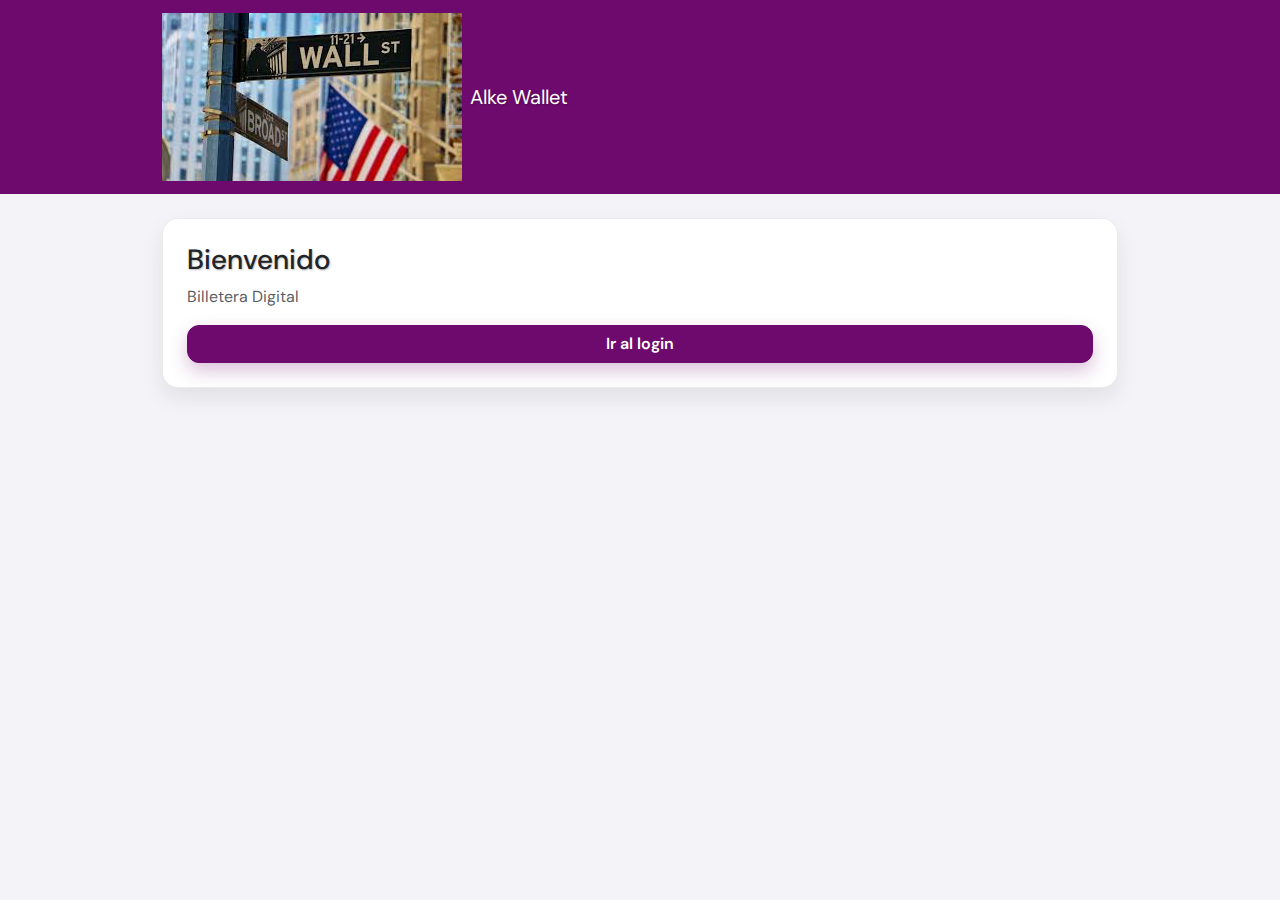
<file: index.html>
<!doctype html>
<html lang="es">
<head>
  <meta charset="utf-8" />
  <meta name="viewport" content="width=device-width, initial-scale=1" />
  <title>Alke Wallet</title>

  <!-- Bootstrap -->
  <link href="https://cdn.jsdelivr.net/npm/bootstrap@5.3.2/dist/css/bootstrap.min.css" rel="stylesheet">

  <!-- CSS -->
  <link rel="stylesheet" href="assets/css/style.css" />
</head>
<body>

  <nav class="navbar navbar-expand-lg navbar-dark bg-purple">
    <div class="container">
      <a class="navbar-brand d-flex align-items-center gap-2" href="index.html">
  <img src="assets/img/images.jpeg" alt="Logo Alke Wallet" class="logo-nav">
  <span>Alke Wallet</span>
</a>

    </div>
  </nav>

  <main class="container py-4">
    <div class="card p-4">
      <h3 class="mb-2">Bienvenido</h3>
      <p class="text-muted mb-3">Billetera Digital</p>
      <a class="btn btn-primary" href="login.html">Ir al login</a>
    </div>
  </main>

</body>
</html>
</file>
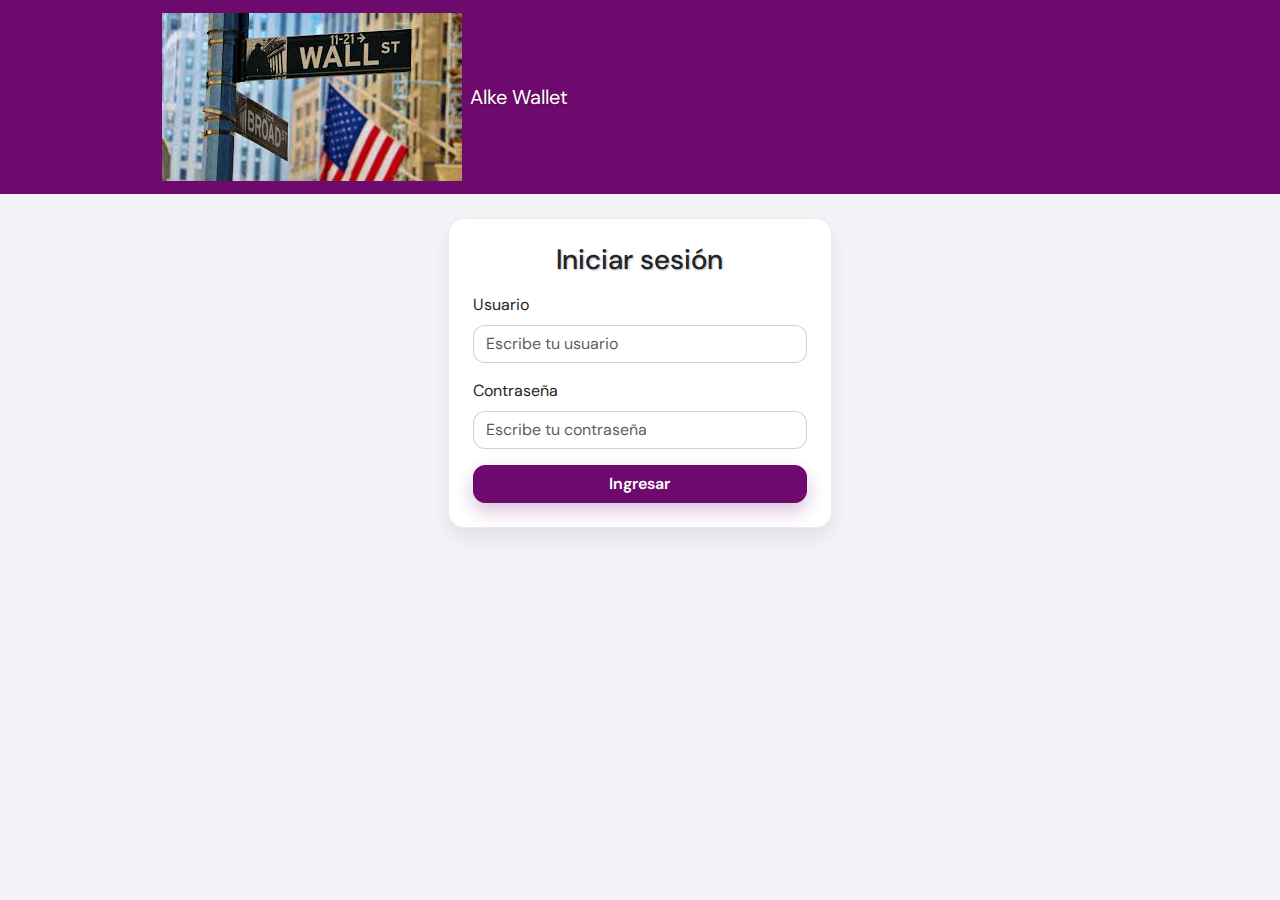
<file: login.html>
<!doctype html>
<html lang="es">
<head>
  <meta charset="utf-8" />
  <meta name="viewport" content="width=device-width, initial-scale=1" />
  <title>Login</title>

  <link href="https://cdn.jsdelivr.net/npm/bootstrap@5.3.2/dist/css/bootstrap.min.css" rel="stylesheet">
  <link rel="stylesheet" href="assets/css/style.css" />
</head>
<body>

  <!-- Navbar -->
  <nav class="navbar navbar-expand-lg navbar-dark bg-purple">
    <div class="container">
      <a class="navbar-brand d-flex align-items-center gap-2" href="index.html">
  <img src="assets/img/images.jpeg" alt="Logo Alke Wallet" class="logo-nav">
  <span>Alke Wallet</span>
</a>

    </div>
  </nav>

  <main class="container py-4">
    <div class="row justify-content-center">
      <div class="col-12 col-md-6 col-lg-5">
        <div class="card p-4">
          <h3 class="mb-3 text-center">Iniciar sesión</h3>

          <!-- Mensaje -->
          <div id="mensaje"></div>

          <form>
            <div class="mb-3">
              <label for="usuario" class="form-label">Usuario</label>
              <input id="usuario" class="form-control" type="text" placeholder="Escribe tu usuario">
            </div>

            <div class="mb-3">
              <label for="password" class="form-label">Contraseña</label>
              <input id="password" class="form-control" type="password" placeholder="Escribe tu contraseña">
            </div>

            <button id="btn-ingresar" class="btn btn-primary w-100" type="submit">Ingresar</button>
          </form>
        </div>
      </div>
    </div>
  </main>

  <!-- Modal -->
  <div class="modal fade" id="modalLogin" tabindex="-1" aria-hidden="true">
    <div class="modal-dialog">
      <div class="modal-content">
        <div class="modal-header">
          <h5 class="modal-title">Login</h5>
          <button type="button" class="btn-close" data-bs-dismiss="modal"></button>
        </div>
        <div class="modal-body" id="modalLoginBody">...</div>
        <div class="modal-footer">
          <button type="button" class="btn btn-secondary" data-bs-dismiss="modal">Ok</button>
        </div>
      </div>
    </div>
  </div>

  <!-- Bootstrap JS + jQuery -->
  <script src="https://cdn.jsdelivr.net/npm/bootstrap@5.3.2/dist/js/bootstrap.bundle.min.js"></script>
  <script src="https://code.jquery.com/jquery-3.7.1.min.js"></script>
  <script src="assets/js/index.js"></script>
</body>
</html>
</file>
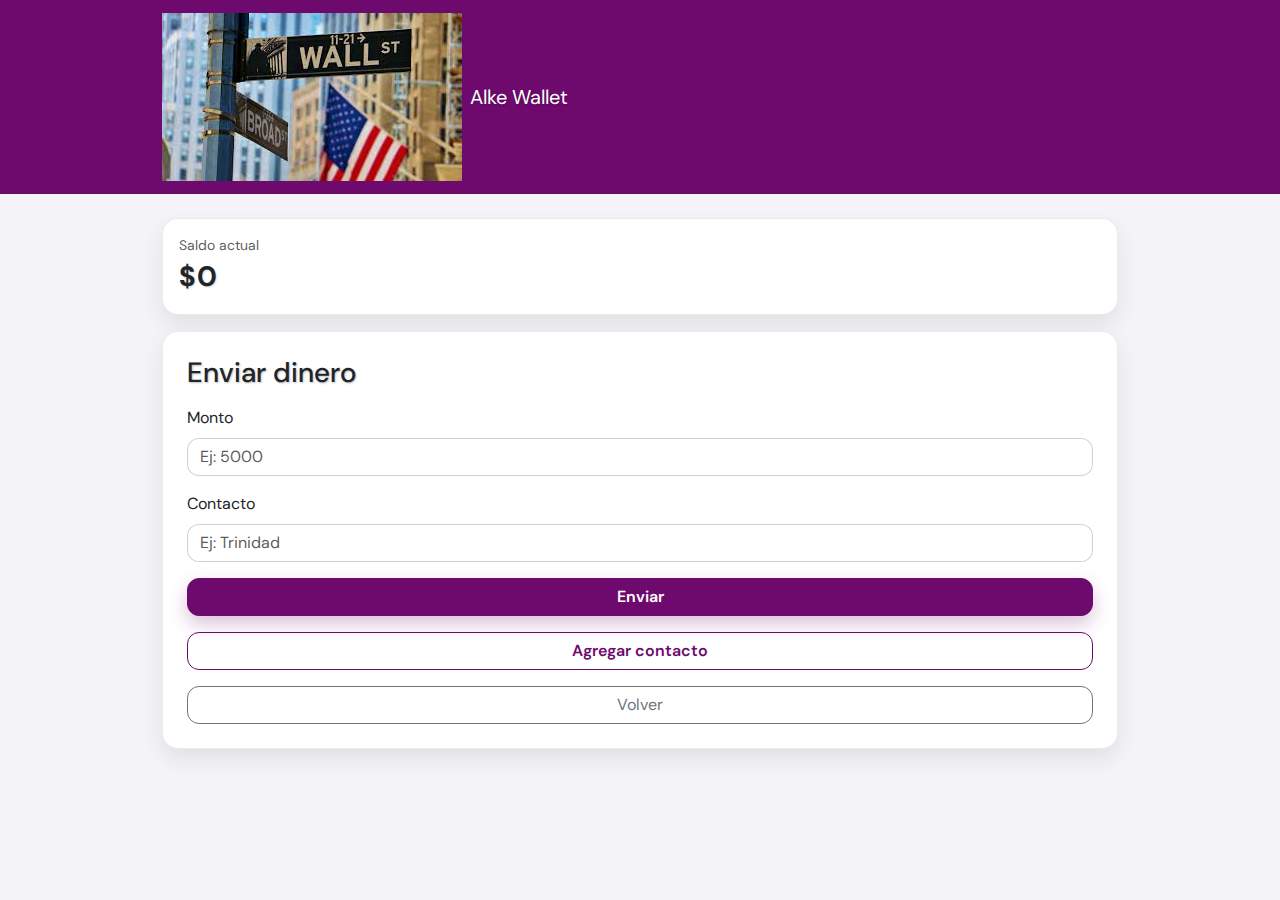
<file: sendmoney.html>
<!doctype html>
<html lang="es">
<head>
  <meta charset="utf-8" />
  <meta name="viewport" content="width=device-width, initial-scale=1" />
  <title>Enviar dinero</title>

  <link href="https://cdn.jsdelivr.net/npm/bootstrap@5.3.2/dist/css/bootstrap.min.css" rel="stylesheet">
  <link rel="stylesheet" href="assets/css/style.css" />
</head>
<body>

  <nav class="navbar navbar-expand-lg navbar-dark bg-purple">
    <div class="container">
      <a class="navbar-brand d-flex align-items-center gap-2" href="index.html">
  <img src="assets/img/images.jpeg" alt="Logo Alke Wallet" class="logo-nav">
  <span>Alke Wallet</span>
</a>

    </div>
  </nav>

  <main class="container py-4">
    <div class="card p-3 mb-3">
      <small class="text-muted">Saldo actual</small>
      <div class="fs-3 fw-bold" id="saldo-valor">$0</div>
    </div>

    <div class="card p-4">
      <h3 class="mb-3">Enviar dinero</h3>

      <div id="mensaje"></div>

      <div class="mb-3">
        <label for="monto-enviar" class="form-label">Monto</label>
        <input id="monto-enviar" class="form-control" type="number" placeholder="Ej: 5000">
      </div>

      <div class="mb-3">
        <label for="contacto" class="form-label">Contacto</label>
        <input id="contacto" class="form-control" type="text" placeholder="Ej: Trinidad">
      </div>

      <button id="btn-enviar" class="btn btn-primary w-100" type="button">Enviar</button>
      <button class="btn btn-outline-primary w-100 mt-3" type="button" data-bs-toggle="modal" data-bs-target="#modalContacto">
        Agregar contacto
      </button>

      <a class="btn btn-outline-secondary w-100 mt-3" href="menu.html">Volver</a>
    </div>
  </main>

  <!-- Modal -->
  <div class="modal fade" id="modalContacto" tabindex="-1" aria-hidden="true">
    <div class="modal-dialog">
      <div class="modal-content">
        <div class="modal-header">
          <h5 class="modal-title">Contacto</h5>
          <button type="button" class="btn-close" data-bs-dismiss="modal"></button>
        </div>
        <div class="modal-body">
          <label class="form-label">Nombre</label>
          <input id="nuevo-contacto" class="form-control" type="text" placeholder="Ej: Juan">
          <div class="small text-muted mt-2">Guardar Nombre</div>
        </div>
        <div class="modal-footer">
          <button id="btn-guardar-contacto" type="button" class="btn btn-primary">Listo</button>
          <button type="button" class="btn btn-secondary" data-bs-dismiss="modal">Cerrar</button>
        </div>
      </div>
    </div>
  </div>

  <script src="https://cdn.jsdelivr.net/npm/bootstrap@5.3.2/dist/js/bootstrap.bundle.min.js"></script>
  <script src="https://code.jquery.com/jquery-3.7.1.min.js"></script>
  <script src="assets/js/index.js"></script>
</body>
</html>
</file>
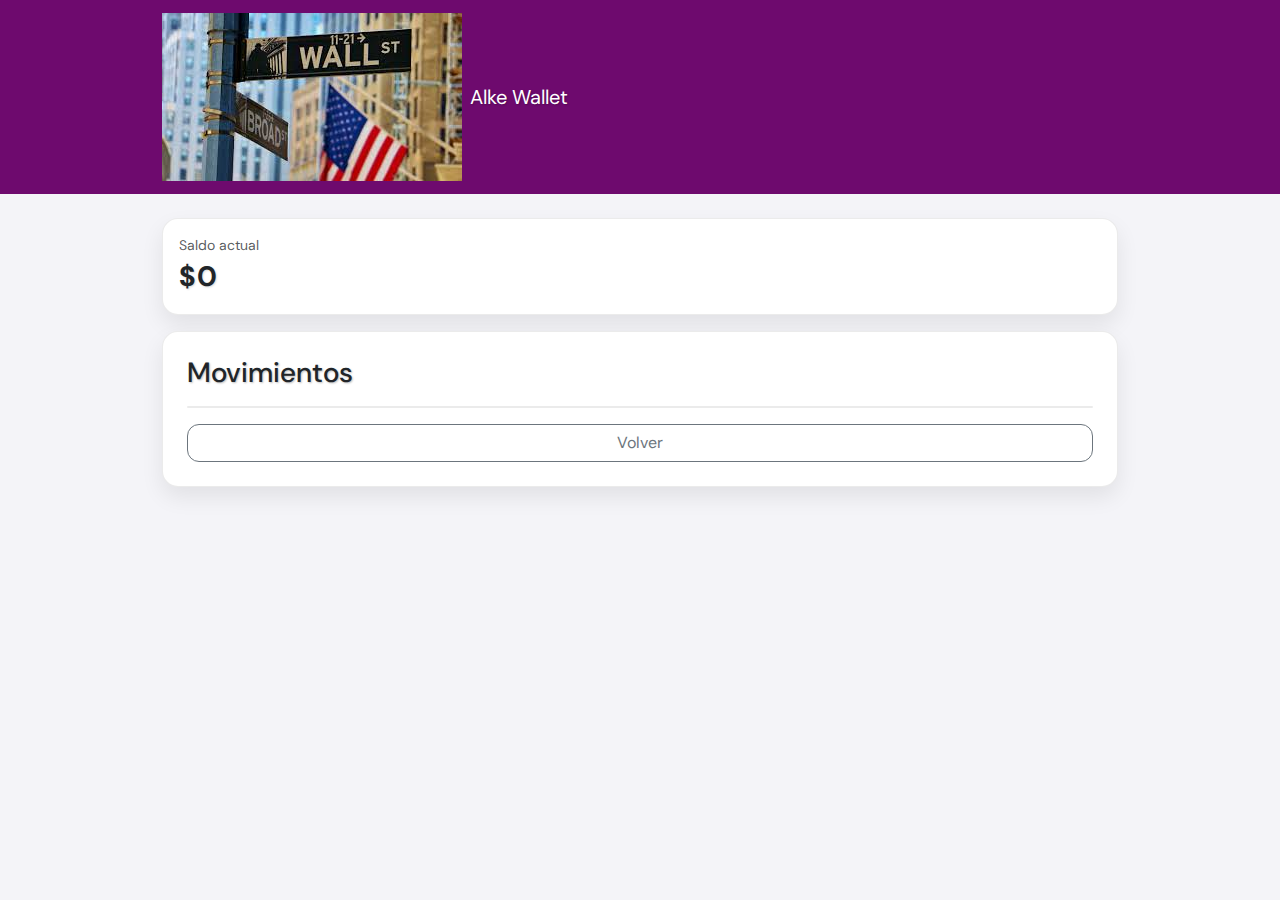
<file: transactions.html>
<!doctype html>
<html lang="es">
<head>
  <meta charset="utf-8" />
  <meta name="viewport" content="width=device-width, initial-scale=1" />
  <title>Movimientos</title>

  <link href="https://cdn.jsdelivr.net/npm/bootstrap@5.3.2/dist/css/bootstrap.min.css" rel="stylesheet">
  <link rel="stylesheet" href="assets/css/style.css" />
</head>
<body>

  <nav class="navbar navbar-expand-lg navbar-dark bg-purple">
    <div class="container">
      <a class="navbar-brand d-flex align-items-center gap-2" href="index.html">
  <img src="assets/img/images.jpeg" alt="Logo Alke Wallet" class="logo-nav">
  <span>Alke Wallet</span>
</a>

    </div>
  </nav>

  <main class="container py-4">
    <div class="card p-3 mb-3">
      <small class="text-muted">Saldo actual</small>
      <div class="fs-3 fw-bold" id="saldo-valor">$0</div>
    </div>

    <div class="card p-4">
      <h3 class="mb-3">Movimientos</h3>
      <div id="mensaje"></div>

      <ul id="tx-list" class="list-group">
        <!-- JS -->
      </ul>

      <a class="btn btn-outline-secondary w-100 mt-3" href="menu.html">Volver</a>
    </div>
  </main>

  <script src="https://cdn.jsdelivr.net/npm/bootstrap@5.3.2/dist/js/bootstrap.bundle.min.js"></script>
  <script src="https://code.jquery.com/jquery-3.7.1.min.js"></script>
  <script src="assets/js/index.js"></script>
</body>
</html>
</file>
<file: assets/css/style.css>
@import url('https://fonts.googleapis.com/css2?family=DM+Sans:wght@400;600;700&display=swap');

:root{
  --morado: rgb(110, 10, 110);
  --morado2: rgb(145, 30, 145);
  --gris: #f4f4f8;
  --texto: #222;
}

/* Fondo */
body{
  font-family: "DM Sans", Arial, sans-serif;
  background: var(--gris);
  color: var(--texto);
}

/* Navbar moradito */
.bg-purple{
  background-color: var(--morado) !important;
}

/* Títulos */
h1, h2, h3, .navbar-brand{
  text-shadow: 1px 1px 2px rgba(0,0,0,0.25); /* font-shadow */
}

/* Cards */
.card{
  border-radius: 16px;
  border: 1px solid rgba(0,0,0,0.08);
  box-shadow: 0 10px 22px rgba(0,0,0,0.08); /* box-shadow */
}

/* Inputs */
.form-control{
  border-radius: 12px;
  border: 1px solid rgba(0,0,0,0.18);
}

/* Botones principales morados */
.btn-primary{
  background-color: var(--morado);
  border-color: var(--morado);
  border-radius: 12px;
  box-shadow: 0 8px 18px rgba(110,10,110,0.25); /* box-shadow */
  font-weight: 600;
}

.btn-primary:hover{
  background-color: var(--morado2);
  border-color: var(--morado2);
  opacity: 0.95;
}

/* Botones*/
.btn-outline-primary{
  border-color: var(--morado);
  color: var(--morado);
  border-radius: 12px;
  font-weight: 600;
}

.btn-outline-primary:hover{
  background-color: var(--morado);
  border-color: var(--morado);
  color: white;
}

/* Botón volver*/
.btn-outline-secondary{
  border-radius: 12px;
}

/* Ajuste */
.container{
  max-width: 980px;
}

/* Alertas */
.alert{
  border-radius: 12px;
  box-shadow: 0 8px 18px rgba(0,0,0,0.06);
}

/* navbar morado*/
.navbar-toggler{
  border: 1px solid rgba(255,255,255,0.35);
}
.navbar-toggler-icon{
  filter: brightness(10);
}

/* saldo destacado */
#saldo-valor{
  letter-spacing: 0.5px;
  text-shadow: 1px 1px 2px rgba(0,0,0,0.15);
}

/* enlaces */
a{
  text-decoration: none;
}
</file>
